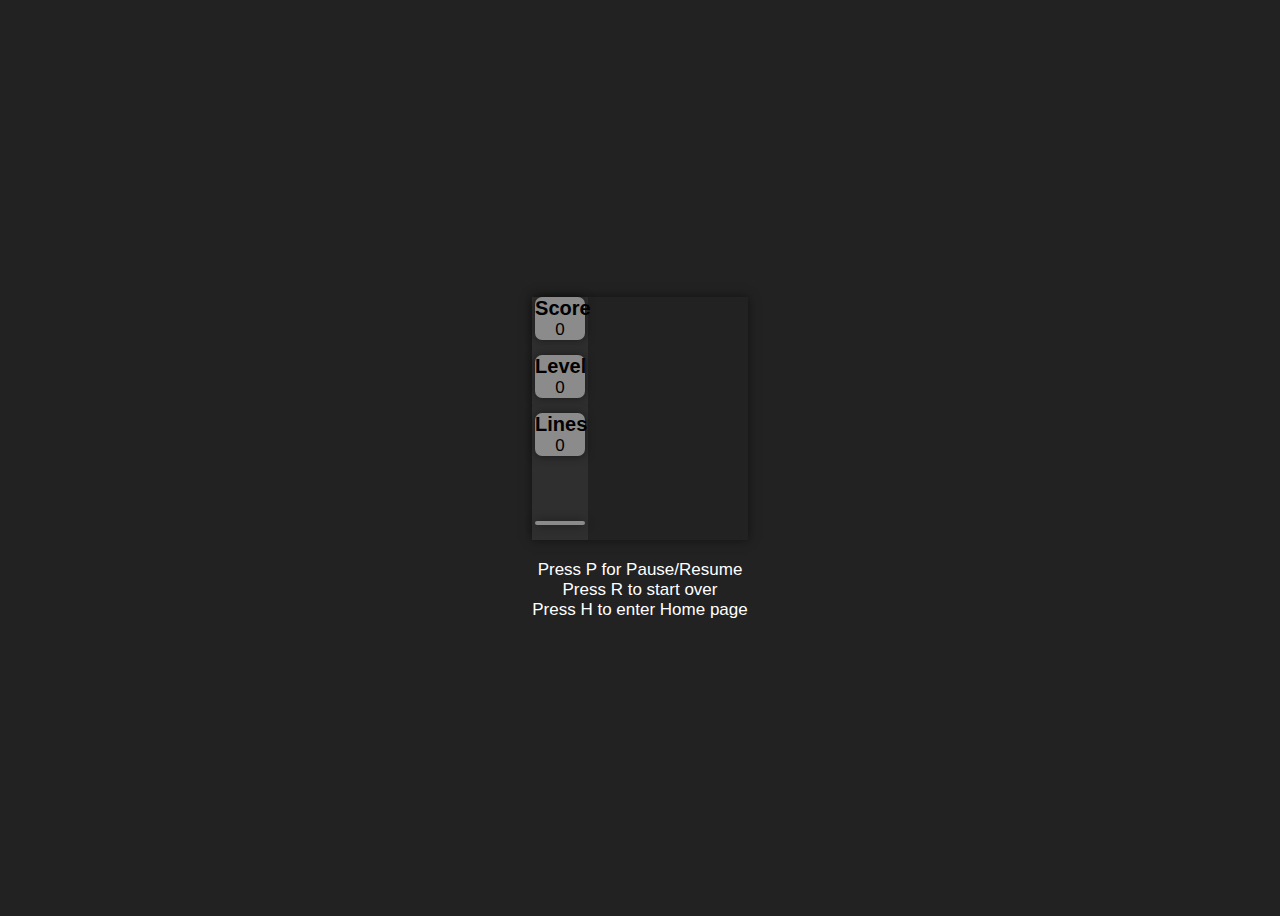
<file: tetris-igra.html>
<!DOCTYPE html>
<html lang="en">
<head>
    <meta charset="UTF-8">
    <meta name="viewport" content="width=device-width, initial-scale=1.0">
    <title>Tetris - Playing</title>
    <script src="https://code.jquery.com/jquery-3.7.1.js" integrity="sha256-eKhayi8LEQwp4NKxN+CfCh+3qOVUtJn3QNZ0TciWLP4=" crossorigin="anonymous"></script>
    <script src="tetris-igra.js"></script>
    <link rel="stylesheet" href="tetris-igra.css"></style>
</head>
<body>
    <div id="container">
        <div id="container-flex">
            <div id="container-grid">
                <button id="kill">STOP</button>

                <table id="grid">
        
                </table>
            </div>
    
            <div id="container-info">
                <div id="score-div" class="info-div">
                    <span class="title">Score</span><br>
                    <span id="score">
                        0
                    </span>
                </div>
                <div id="level-div" class="info-div">
                    <span class="title">Level</span><br>
                    <span id="level">
                        0
                    </span>
                </div>
                <div id="lines-div" class="info-div">
                    <span class="title">Lines</span><br>
                    <span id="lines">
                        0
                    </span>
                </div>
                <div id="nextShape-div" class="info-div">
                    <table id="grid-next"></table>
                </div>
            </div>
        </div>
        <br>
        <div id="controls">
            <span>Press P for Pause/Resume</span><br>
            <span>Press R to start over</span><br>
            <span>Press H to enter Home page</span>
        </div>
    </div>
    
</body>
</html>
</file>
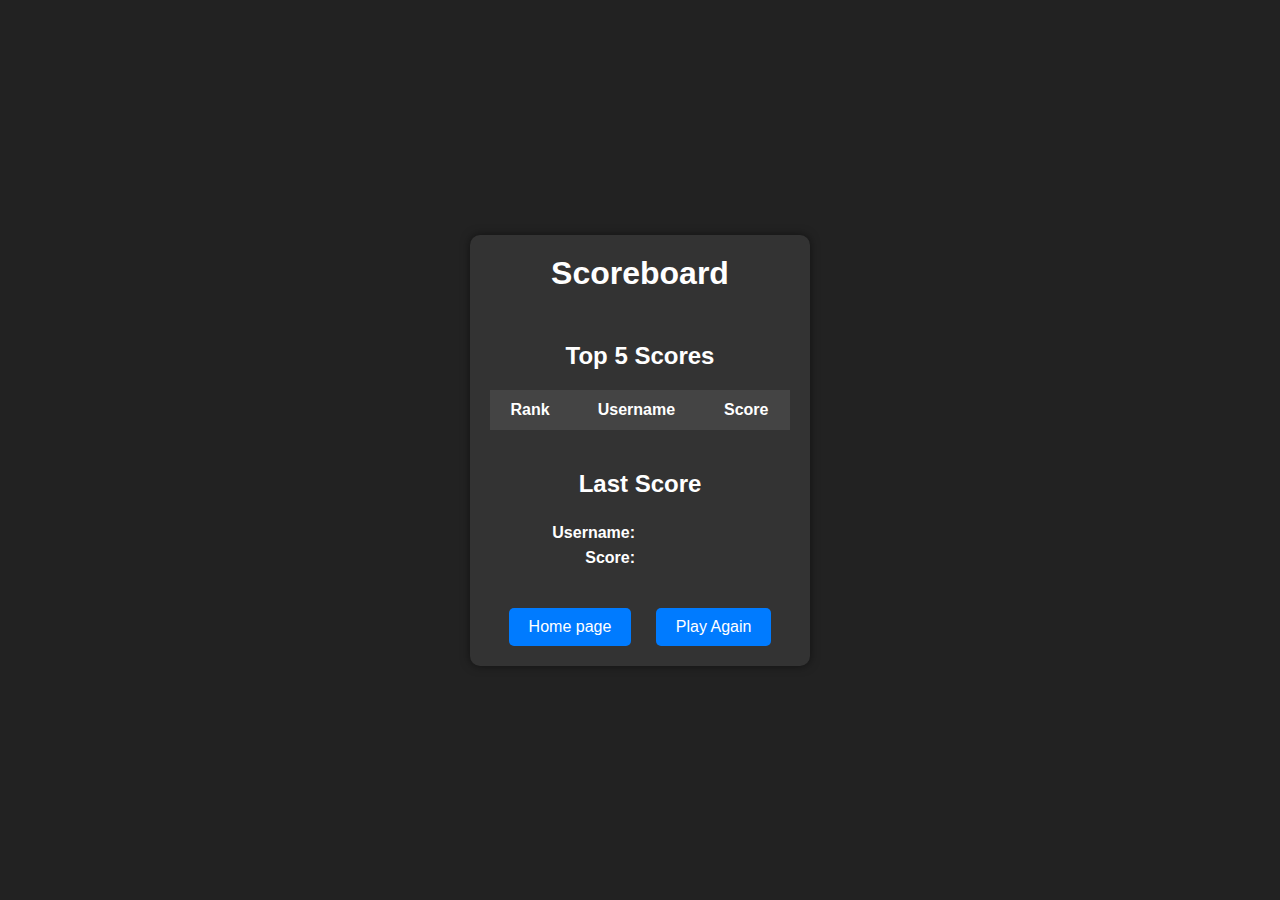
<file: tetris-rezultati.html>
<!DOCTYPE html>
<html lang="en">
<head>
    <meta charset="UTF-8">
    <meta name="viewport" content="width=device-width, initial-scale=1.0">
    <title>Tetris - Scoreboard</title>
    <script src="https://code.jquery.com/jquery-3.7.1.js" integrity="sha256-eKhayi8LEQwp4NKxN+CfCh+3qOVUtJn3QNZ0TciWLP4=" crossorigin="anonymous"></script>
    <script src="tetris-rezultati.js"></script>
    <link rel="stylesheet" href="tetris-rezultati.css">
</head>
<body>
    <div class="container">
        <header>
            <h1>Scoreboard</h1>
        </header>
        <main>
            <section class="top-scores">
                <h2>Top 5 Scores</h2>
                <table>
                    <thead>
                        <tr>
                            <th>Rank</th>
                            <th>Username</th>
                            <th>Score</th>
                        </tr>
                    </thead>
                    <tbody id="top-scores-body">
                        <!-- dinamicki -->
                    </tbody>
                </table>
            </section>
            <section class="last-result">   
                <h2>Last Score</h2>
                <table id="last-score">
                    <tr>
                        <th class="align-right">Username:</th>
                        <td class="align-left" id="last-username-value"></th>
                    </tr>
                    <tr>
                        <th class="align-right">Score:</th>
                        <td class="align-left" id="last-score-value"></td>
                    </tr>
                </table>
            </section>
            <div class="buttons">
                <button id="home-button">Home page</button>
                <button id="play-again-button">Play Again</button>
            </div>
        </main>
    </div>
</body>
</html>
</file>
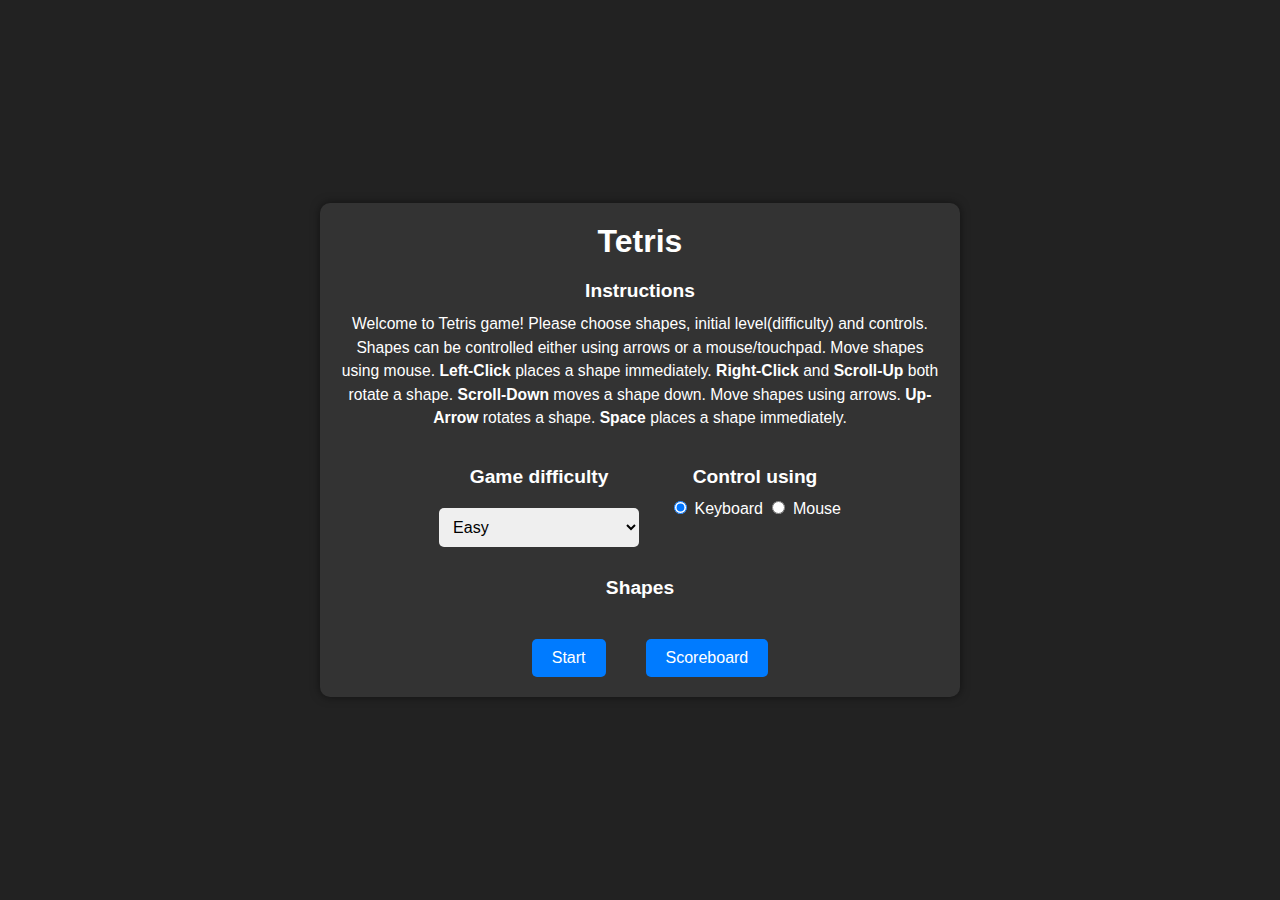
<file: tetris-uputstvo.html>
<!DOCTYPE html>
<html lang="en">
<head>
    <meta charset="UTF-8">
    <meta name="viewport" content="width=device-width, initial-scale=1.0">
    <title>Tetris - Home</title>
    <script src="https://code.jquery.com/jquery-3.7.1.js" integrity="sha256-eKhayi8LEQwp4NKxN+CfCh+3qOVUtJn3QNZ0TciWLP4=" crossorigin="anonymous"></script>
    <script src="tetris-uputstvo.js"></script>
    <link rel="stylesheet" href="tetris-uputstvo.css">
</head>
<body>
    <div class="container">
        <header>
            <h1>Tetris</h1>
        </header>
        <main>
            <section class="instructions">
                <h2>Instructions</h2>
                <p> 
                    Welcome to Tetris game! Please choose shapes, initial level(difficulty) and controls. Shapes can be controlled either using arrows or a mouse/touchpad.

                    <span id="mouse-instructions">Move shapes using mouse. <b>Left-Click</b> places a shape immediately. <b>Right-Click</b> and <b>Scroll-Up</b> both rotate a shape. <b>Scroll-Down</b> moves a shape down.</span>
                    <span id="keyboard-instructions">Move shapes using arrows. <b>Up-Arrow</b> rotates a shape. <b>Space</b> places a shape immediately.</span>
                    
                    
                </p>

            </section>
            <section class="settings">
                <div class="difficulty">
                    <h2>Game difficulty</h2>
                    <select id="difficulty">
                        <option value="1">Easy</option>
                        <option value="2">Medium</option>
                        <option value="3">Hard</option>
                    </select>
                </div>
                <div class="control-option" id="control-option">
                    <h2>Control using</h2>
                    <label id="keyboard-label">
                        <input type="radio" name="control" value="keyboard" id="keyboard" checked>
                        Keyboard
                    </label>
                    <label id="mouse-label">
                        <input type="radio" name="control" value="mouse" id="mouse">
                        Mouse
                    </label>
                </div>
            </section>
            <section id="shapes">
                <div class="shape">
                    <h2>Shapes</h2>
                    <div class="shape-selection" id="shape-selection">
                        <!-- dinamicki -->
                    </div>
                </div>
            </section>
            <div class="buttons">
                <button id="start-button">Start</button>
                <button id="scoreboard-button">Scoreboard</button>
            </div>
        </main>
    </div>
</body>
</html>
</file>
<file: tetris-igra.css>
html, body {
    text-align: center;
    font-size: 17px;
    background-color: #333;
    background-color: #222;
    font-family: 'Arial', sans-serif;
    /* height: 100vh; */
}
body {
    height: 100vh;
    display: flex;
    justify-content: center;
    align-items: center;
    overflow: hidden;
}


div#container{
    display: inline-block;
}
#container-flex{
    /* border: 5px solid black; */
    /* border-right: 0px; */
    display: flex;
    max-width: 500px;
    margin: 0 auto;
    box-shadow: 0 0 10px rgba(0, 0, 0, 0.5);
    
}

#container-grid{
    background-color: #E9F4CA;
    background-color: #1E2C31;
    background-color: #333;
    display: flex;
    justify-content: center; 
    align-items: center; 
    /* box-shadow: 0 0 10px rgba(0, 0, 0, 0.5); */
    display: inline-block; 
}
#grid{
    border-spacing : 0;
    position : relative;
    /* border-collapse: collapse; */
}
.field{
    height: 30px;
    width: 30px;
    box-sizing: border-box;

    background-position: center;
    background-repeat: no-repeat;
    background-size: cover;
    
}

#container-info{
    background-color: black;
    background-color: #2A3A41;
    background-color: #2f2f2f;
    text-align: center;
    display: flex;
    flex-direction: column;
    justify-content: center;
}
.info-div{
    width: 90%;
    background-color: #E9F4CA;
    background-color: #8b8b8b;
    margin: 0 auto;
    margin-bottom: 15px;
    /* border: 2px solid grey; */
    box-shadow: 0 0 10px rgba(0, 0, 0, 0.5);
    border-radius: 7px;
}
.title{
    font-size: 20px;
    font-weight: bold;
}
#grid-next{
    margin:2px;
    border-collapse: collapse;
    border-spacing : 0;
}
div#nextShape-div{
    margin-top: 50px;
}


button#kill{
    text-align: center;
    font-size: 20px;
    font-size: 20px; 
    display:none
}

#controls {
    color: white;
}


.info-div span {
    transition: color 0.7s ease-in-out;
}
.light-up {
    color: rgb(176, 19, 19);
    /* font-weight: bold; */
}
</file>
<file: tetris-rezultati.css>
body {
    background-color: #222;
    color: #fff;
    font-family: 'Arial', sans-serif;
    display: flex;
    justify-content: center;
    align-items: center;
    height: 100vh;
    margin: 0;
}

main {
    margin-top: 20px;
}

.top-scores, .last-result {
    margin-bottom: 40px;
}

p {
    font-size: 0.9em;
    line-height: 1.5;
    margin: 0;
}

button {
    padding: 10px 20px;
    font-size: 1em;
    background-color: #007bff;
    color: #fff;
    border: none;
    border-radius: 5px;
    cursor: pointer; /*prikazuje ruku kad se predje preko*/
    margin-left: 10px;
    margin-right: 10px;
}

button:hover {
    background-color: #0056b3;
}


.container {
    text-align: center;
    max-width: 600px;
    margin: 0 auto;
    background-color: #333;
    padding: 20px;
    border-radius: 10px;
    box-shadow: 0 0 10px rgba(0, 0, 0, 0.5);
}

header h1 {
    margin: 0;
    font-size: 2em;
    color: #fff;
    margin-bottom: 50px;
}


h2 {
    font-size: 1.5em;
    margin-bottom: 20px;
    color: #fff;
}

table {
    width: 100%;
    border-collapse: collapse;
}

thead {
    background-color: #444;
    color: #fff;
}

th, td {
    height: 20px;
    padding: 10px;
    text-align: center;
}

th {
    font-weight: bold;
}

tbody#top-score-body tr:nth-child(even) {
    background-color: #4a4a4a;
}

#last-score {
    border-collapse: collapse;
    width: 300px;
    margin: 20px auto;
}
#last-score td,
#last-score th {
    width: 50%;
    margin:0px;
    padding: 5px 5px 0px 5px;
}

.align-right {
    text-align: right;
}
.align-left{
    text-align: left;
}
</file>
<file: tetris-uputstvo.css>
body {
    background-color: #222;
    color: #fff;
    font-family: 'Arial', sans-serif;
    display: flex;
    justify-content: center;
    align-items: center;
    height: 100vh;
    margin: 0;
}

.container {
    text-align: center;
    width: 600px;
    background-color: #333;
    padding: 20px;
    border-radius: 10px;
    box-shadow: 0 0 10px rgba(0, 0, 0, 0.5);
    margin-top: 10px;
    margin-bottom: 10px;
}

header h1 {
    margin: 0;
    font-size: 2em;
}

main {
    margin-top: 20px;
}

.instructions, .settings {
    margin-bottom: 20px;
}

h2 {
    font-size: 1.2em;
    margin-bottom: 10px;
}

p {
    font-size: 0.98em;
    line-height: 1.5;
    margin: 0;
}

select {
    width: 200px;
    padding: 10px;
    margin-top: 10px;
    font-size: 1em;
    border-radius: 5px;
    border: none;
}

.shape-selection {
    display: flex;
    flex-wrap: wrap;
    gap: 10px;
    justify-content: center;
}

table {
    border-collapse: collapse;
}

td {
    width: 37px;
    height: 37px;
    border: none;
    background: url('images/square.png') no-repeat center center;
    background-size: contain;
    border-color: transparent;
    box-sizing: border-box;
}


.shape-container {
    margin: 5px;
    padding: 5px;
    border: 2px solid transparent;
    border-radius: 5px;
    cursor: pointer;
}

.shape-container.selected {
    border-color: #007bff;
}

.buttons {
    display: flex;
    justify-content: center;
    margin-left: 20px;
}

button {
    padding: 10px 20px;
    font-size: 1em;
    background-color: #007bff;
    color: #fff;
    border: none;
    border-radius: 5px;
    cursor: pointer;
    margin: 0 20px;
}

button:hover {
    background-color: #0056b3;
}


.settings {
    display: flex;
    justify-content: center;
}

#control-option {
    margin-left:30px;
}


#shapes {
    margin-top: 30px;
    margin-bottom: 30px;
}
</file>
